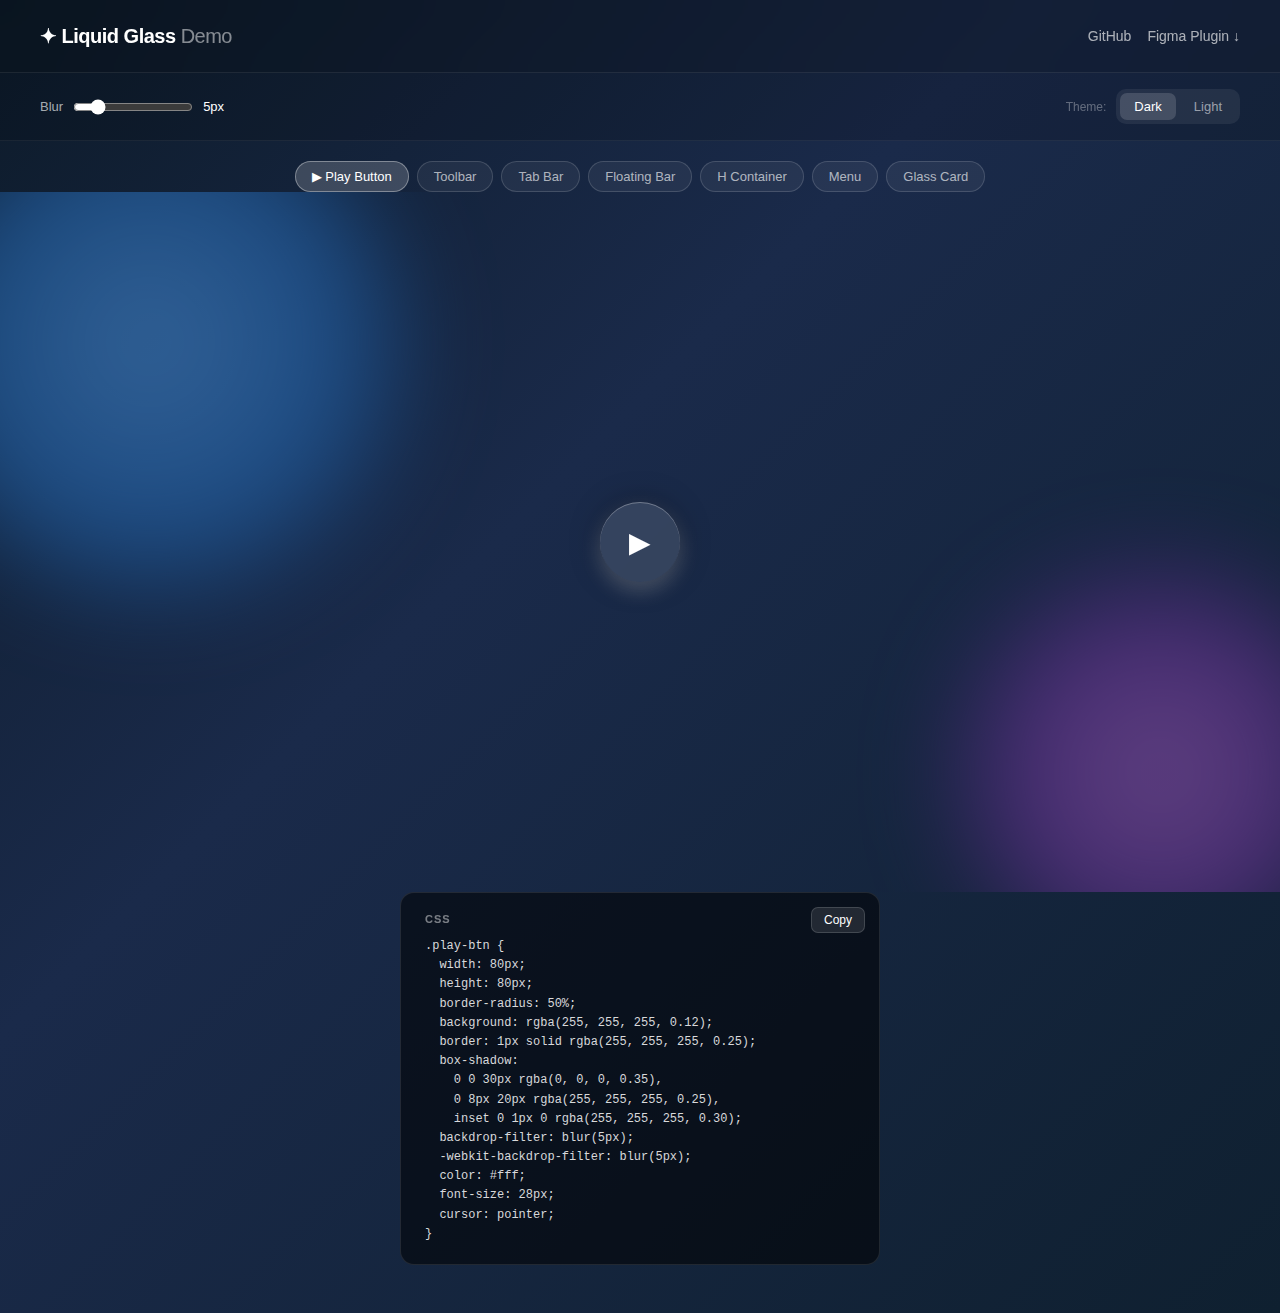
<file: web/index.html>
<!DOCTYPE html>
<html lang="en">
<head>
  <meta charset="UTF-8">
  <meta name="viewport" content="width=device-width, initial-scale=1.0">
  <title>Liquid Glass — Interactive Demo</title>
  <link rel="stylesheet" href="styles.css">
</head>
<body>

  <!-- ── Header ──────────────────────────────────────────────── -->
  <header class="site-header">
    <h1>✦ Liquid Glass <span>Demo</span></h1>
    <nav class="header-links">
      <a href="https://github.com/zaydyaghi-lab/awesome-liquid-glass" target="_blank">GitHub</a>
      <a href="../figma-plugin/manifest.json" download>Figma Plugin ↓</a>
    </nav>
  </header>

  <!-- ── Controls ─────────────────────────────────────────────── -->
  <div class="controls">
    <div class="control-group">
      <label for="blurSlider">Blur</label>
      <input type="range" id="blurSlider" min="0" max="30" step="0.5" value="5">
      <span class="blur-val" id="blurVal">5px</span>
    </div>
    <div class="control-group" style="margin-left:auto">
      <span style="opacity:.5;font-size:12px">Theme:</span>
      <div class="pill-tabs" id="themeToggle">
        <button class="pill-tab active" data-theme="dark">Dark</button>
        <button class="pill-tab" data-theme="light">Light</button>
      </div>
    </div>
  </div>

  <!-- ── Component selector ───────────────────────────────────── -->
  <nav class="component-nav" id="componentNav">
    <button class="active" data-comp="play-button">▶ Play Button</button>
    <button data-comp="toolbar">Toolbar</button>
    <button data-comp="tab-bar">Tab Bar</button>
    <button data-comp="floating-bar">Floating Bar</button>
    <button data-comp="h-container">H Container</button>
    <button data-comp="menu">Menu</button>
    <button data-comp="glass-card">Glass Card</button>
  </nav>

  <!-- ── Stage ────────────────────────────────────────────────── -->
  <main class="stage" id="stage">
    <div class="demo-area" id="demoArea">
      <!-- Injected by script.js -->
    </div>
  </main>

  <!-- ── Code panel ───────────────────────────────────────────── -->
  <section style="padding: 0 40px 48px; max-width: 600px; margin: 0 auto;">
    <div class="code-panel" id="codePanel">
      <h3>CSS</h3>
      <button class="copy-btn" id="copyBtn">Copy</button>
      <pre id="codeBlock"></pre>
    </div>
  </section>

  <!-- ── Toast ────────────────────────────────────────────────── -->
  <div class="toast" id="toast">✓ Copied to clipboard!</div>

  <script src="script.js"></script>
</body>
</html>
</file>
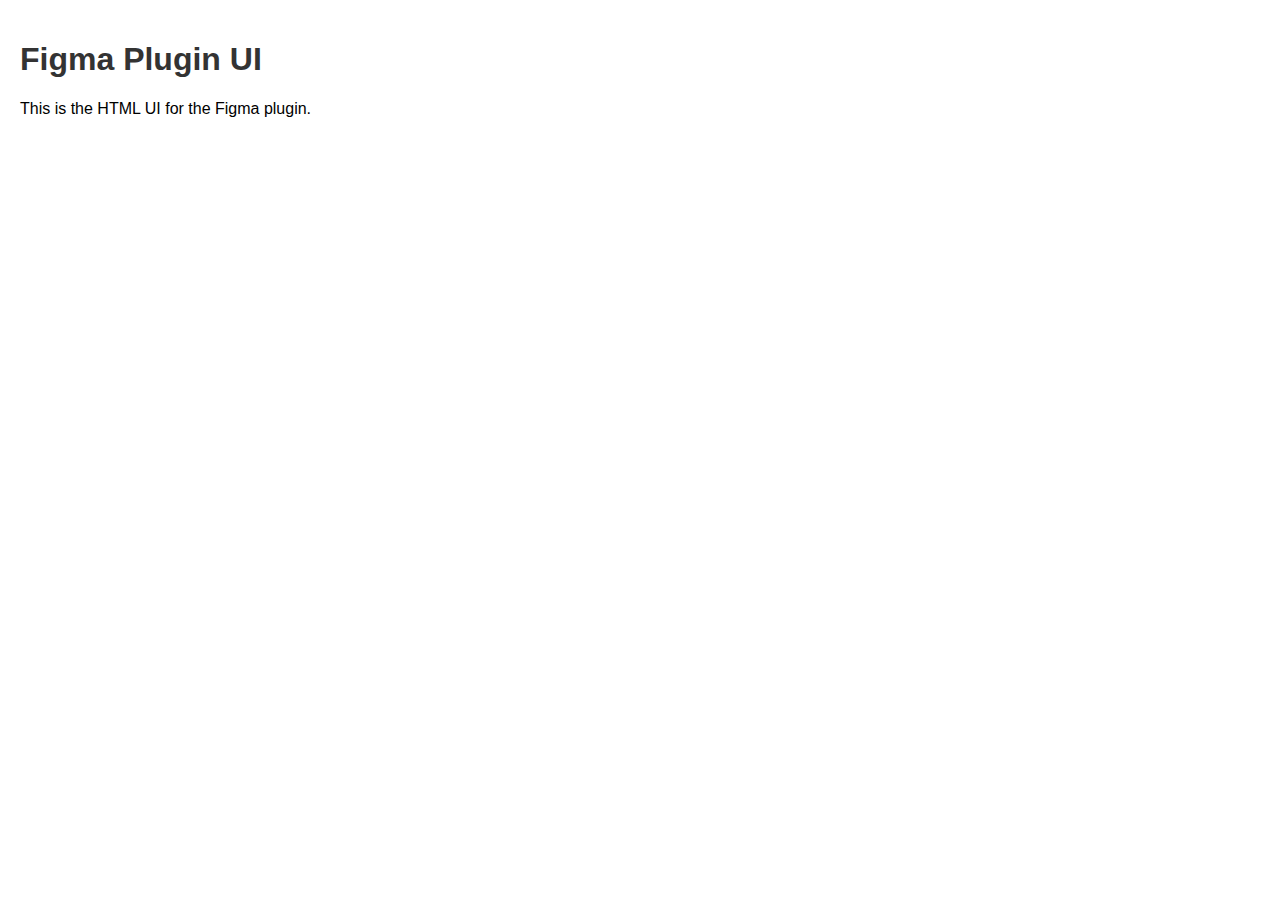
<file: figma-plugin/src/ui.html>
<!DOCTYPE html>
<html lang="en">
<head>
    <meta charset="UTF-8">
    <meta name="viewport" content="width=device-width, initial-scale=1.0">
    <title>UI for Figma Plugin</title>
    <style>
        body { font-family: Arial, sans-serif; margin: 0; padding: 20px; }
        h1 { color: #333; }
    </style>
</head>
<body>
    <h1>Figma Plugin UI</h1>
    <p>This is the HTML UI for the Figma plugin.</p>
</body>
</html>
</file>
<file: web/styles.css>
/* ── Reset ──────────────────────────────────────────────────── */
*, *::before, *::after { box-sizing: border-box; margin: 0; padding: 0; }

/* ── Root & body ────────────────────────────────────────────── */
:root {
  --blur: 5px;
  --fill: rgba(255,255,255,0.12);
  --border: rgba(255,255,255,0.25);
  --shadow-outer: 0 0 30px rgba(0,0,0,0.35);
  --shadow-highlight: 0 8px 20px rgba(255,255,255,0.25);
  --radius: 20px;
}

body {
  font-family: -apple-system, BlinkMacSystemFont, "SF Pro Display", "Segoe UI", sans-serif;
  background: linear-gradient(135deg, #0d1b2a 0%, #1a2a4a 40%, #0f2030 100%);
  min-height: 100vh;
  color: #fff;
}

/* ── Header ─────────────────────────────────────────────────── */
.site-header {
  display: flex;
  align-items: center;
  justify-content: space-between;
  padding: 24px 40px;
  background: rgba(0,0,0,0.25);
  border-bottom: 1px solid rgba(255,255,255,0.08);
  backdrop-filter: blur(20px);
  position: sticky;
  top: 0;
  z-index: 100;
}

.site-header h1 {
  font-size: 20px;
  font-weight: 700;
  letter-spacing: -0.5px;
}
.site-header h1 span { opacity: 0.5; font-weight: 400; }

.header-links {
  display: flex;
  gap: 16px;
}
.header-links a {
  color: rgba(255,255,255,0.65);
  text-decoration: none;
  font-size: 14px;
  transition: color 0.2s;
}
.header-links a:hover { color: #fff; }

/* ── Controls bar ───────────────────────────────────────────── */
.controls {
  display: flex;
  align-items: center;
  gap: 24px;
  padding: 16px 40px;
  background: rgba(0,0,0,0.15);
  border-bottom: 1px solid rgba(255,255,255,0.06);
  flex-wrap: wrap;
}
.control-group {
  display: flex;
  align-items: center;
  gap: 10px;
  font-size: 13px;
  color: rgba(255,255,255,0.65);
}
.control-group label { white-space: nowrap; }
.control-group input[type=range] {
  width: 120px;
  accent-color: rgba(255,255,255,0.7);
}
.blur-val { font-variant-numeric: tabular-nums; color: #fff; min-width: 30px; }

.pill-tabs {
  display: flex;
  gap: 4px;
  background: rgba(255,255,255,0.07);
  border-radius: 10px;
  padding: 4px;
}
.pill-tab {
  padding: 6px 14px;
  border: none;
  background: transparent;
  color: rgba(255,255,255,0.55);
  border-radius: 7px;
  font-size: 13px;
  cursor: pointer;
  transition: background 0.15s, color 0.15s;
}
.pill-tab.active {
  background: rgba(255,255,255,0.15);
  color: #fff;
}

/* ── Stage (backdrop for components) ───────────────────────── */
.stage {
  min-height: calc(100vh - 200px);
  display: flex;
  align-items: center;
  justify-content: center;
  padding: 60px 40px;
  position: relative;
  overflow: hidden;
}

/* Colourful background blobs so backdrop-filter is visible */
.stage::before, .stage::after {
  content: '';
  position: absolute;
  border-radius: 50%;
  filter: blur(50px);
  opacity: 0.6;
  pointer-events: none;
}
.stage::before {
  width: 500px; height: 500px;
  background: radial-gradient(circle, #4a90d9 0%, #1e5fa8 60%, transparent 100%);
  top: -100px; left: -100px;
}
.stage::after {
  width: 400px; height: 400px;
  background: radial-gradient(circle, #9b59b6 0%, #5b2a8a 60%, transparent 100%);
  bottom: -80px; right: -80px;
}

.demo-area {
  position: relative;
  z-index: 1;
  display: flex;
  flex-direction: column;
  align-items: center;
  gap: 32px;
  width: 100%;
  max-width: 480px;
}

/* ── The liquid-glass mixin (applied to every component) ─── */
.glass {
  background: var(--fill);
  border: 1px solid var(--border);
  border-radius: var(--radius);
  box-shadow: var(--shadow-outer), var(--shadow-highlight),
              inset 0 1px 0 rgba(255,255,255,0.3);
  backdrop-filter: blur(var(--blur));
  -webkit-backdrop-filter: blur(var(--blur));
  transition: box-shadow 0.3s, backdrop-filter 0.3s;
}

/* ── Play Button ────────────────────────────────────────────── */
.play-button-wrap {
  display: flex;
  align-items: center;
  justify-content: center;
}
.play-btn {
  width: 80px; height: 80px;
  border-radius: 50%;
  border: none;
  cursor: pointer;
  display: flex; align-items: center; justify-content: center;
  font-size: 28px;
  color: #fff;
  transition: transform 0.15s;
}
.play-btn:hover  { transform: scale(1.06); }
.play-btn:active { transform: scale(0.96); }

/* ── Toolbar ────────────────────────────────────────────────── */
.toolbar {
  width: 100%;
  border-radius: 0;
  display: flex;
  align-items: center;
  padding: 10px 16px;
  gap: 8px;
}
.toolbar-start { display: flex; gap: 8px; }
.toolbar-end   { margin-left: auto; }
.icon-btn {
  width: 36px; height: 36px;
  border-radius: 50%;
  border: none;
  background: rgba(255,255,255,0.12);
  color: #fff;
  font-size: 18px;
  cursor: pointer;
  display: flex; align-items: center; justify-content: center;
  transition: background 0.15s;
}
.icon-btn:hover { background: rgba(255,255,255,0.22); }
.toolbar-title { flex: 1; text-align: center; font-size: 15px; font-weight: 600; }

/* ── Tab Bar ─────────────────────────────────────────────────── */
.tab-bar {
  width: 100%;
  display: flex;
  border-radius: 0;
  padding: 8px 0 2px;
}
.tab-item {
  flex: 1;
  display: flex; flex-direction: column; align-items: center;
  gap: 3px;
  padding: 6px 0;
  border: none;
  background: transparent;
  color: rgba(255,255,255,0.55);
  cursor: pointer;
  font-size: 10px;
  position: relative;
  transition: color 0.15s;
}
.tab-item.active { color: #fff; }
.tab-icon { font-size: 22px; }
.tab-badge {
  position: absolute;
  top: 4px;
  right: calc(50% - 22px);
  background: #ff3b30;
  color: #fff;
  border-radius: 10px;
  font-size: 9px;
  font-weight: 700;
  padding: 1px 5px;
  min-width: 16px;
  text-align: center;
}

/* ── Floating Bar ───────────────────────────────────────────── */
.floating-bar-wrap {
  display: flex;
  align-items: center;
  gap: 12px;
  width: 100%;
  justify-content: center;
}
.action-bar {
  display: flex;
  align-items: center;
  gap: 8px;
  padding: 12px 20px;
  border-radius: 32px;
  flex: 1;
  justify-content: space-around;
}
.action-bar .icon-btn { font-size: 20px; }
.fab {
  width: 52px; height: 52px;
  border-radius: 50%;
  border: none;
  font-size: 22px;
  color: #fff;
  cursor: pointer;
  display: flex; align-items: center; justify-content: center;
  flex-shrink: 0;
  transition: transform 0.15s;
}
.fab:hover { transform: scale(1.06); }

/* ── H Container ────────────────────────────────────────────── */
.h-container {
  width: 100%;
  display: flex;
  align-items: center;
  padding: 20px 32px;
  border-radius: var(--radius);
}
.h-container .icon-btn { font-size: 22px; }
.h-title { flex: 1; text-align: center; font-size: 18px; font-weight: 600; }

/* ── Menu ───────────────────────────────────────────────────── */
.menu-wrap { width: 100%; max-width: 260px; }
.menu-header {
  display: flex;
  align-items: center;
  justify-content: space-between;
  padding: 14px 18px;
  font-weight: 600;
  font-size: 15px;
  border-bottom: 1px solid rgba(255,255,255,0.1);
}
.menu-item {
  display: flex;
  align-items: center;
  gap: 14px;
  padding: 14px 18px;
  font-size: 14px;
  cursor: pointer;
  transition: background 0.12s;
  border: none;
  background: transparent;
  color: #fff;
  width: 100%;
  text-align: left;
}
.menu-item:hover { background: rgba(255,255,255,0.08); }
.menu-item + .menu-item { border-top: 1px solid rgba(255,255,255,0.06); }
.menu-icon { font-size: 18px; opacity: 0.8; width: 24px; text-align: center; }

/* ── Glass Card ─────────────────────────────────────────────── */
.glass-card {
  width: 100%; max-width: 320px;
  padding: 28px;
  border-radius: var(--radius);
  position: relative;
}
.glass-card h2 { font-size: 22px; font-weight: 700; margin-bottom: 8px; }
.glass-card p  { font-size: 14px; opacity: 0.65; line-height: 1.5; margin-bottom: 20px; }
.card-fab {
  position: absolute;
  bottom: -22px; right: 22px;
  width: 52px; height: 52px;
  border-radius: 50%;
  border: none;
  font-size: 26px;
  color: #fff;
  cursor: pointer;
  display: flex; align-items: center; justify-content: center;
  transition: transform 0.15s;
}
.card-fab:hover { transform: scale(1.08); }

/* ── Code panel ─────────────────────────────────────────────── */
.code-panel {
  background: rgba(0,0,0,0.55);
  border: 1px solid rgba(255,255,255,0.1);
  border-radius: 14px;
  padding: 20px 24px;
  width: 100%;
  max-width: 480px;
  position: relative;
  z-index: 1;
  margin: 0 auto;
}
.code-panel h3 {
  font-size: 11px;
  text-transform: uppercase;
  letter-spacing: 1px;
  opacity: 0.45;
  margin-bottom: 12px;
}
.code-panel pre {
  font-family: "SF Mono", "Fira Code", monospace;
  font-size: 12px;
  line-height: 1.6;
  color: rgba(255,255,255,0.85);
  white-space: pre-wrap;
  word-break: break-all;
}
.code-panel .copy-btn {
  position: absolute;
  top: 14px; right: 14px;
  background: rgba(255,255,255,0.1);
  border: 1px solid rgba(255,255,255,0.15);
  border-radius: 7px;
  color: #fff;
  font-size: 12px;
  padding: 5px 12px;
  cursor: pointer;
  transition: background 0.15s;
}
.code-panel .copy-btn:hover { background: rgba(255,255,255,0.18); }
.code-panel .copy-btn.copied { background: rgba(52,199,89,0.3); border-color: rgba(52,199,89,0.5); }

/* ── Nav pills (component selector) ───────────────────────── */
.component-nav {
  display: flex;
  gap: 8px;
  flex-wrap: wrap;
  padding: 20px 40px 0;
  justify-content: center;
}
.component-nav button {
  padding: 7px 16px;
  border-radius: 20px;
  border: 1px solid rgba(255,255,255,0.15);
  background: rgba(255,255,255,0.06);
  color: rgba(255,255,255,0.65);
  font-size: 13px;
  cursor: pointer;
  transition: background 0.15s, color 0.15s, border-color 0.15s;
}
.component-nav button:hover {
  background: rgba(255,255,255,0.12);
  color: #fff;
}
.component-nav button.active {
  background: rgba(255,255,255,0.18);
  border-color: rgba(255,255,255,0.35);
  color: #fff;
}

/* ── Toast ──────────────────────────────────────────────────── */
.toast {
  position: fixed;
  bottom: 24px; left: 50%;
  transform: translateX(-50%) translateY(16px);
  background: rgba(52,199,89,0.92);
  color: #fff;
  padding: 10px 22px;
  border-radius: 24px;
  font-size: 13px;
  font-weight: 500;
  opacity: 0;
  pointer-events: none;
  transition: opacity 0.25s, transform 0.25s;
  z-index: 999;
}
.toast.show {
  opacity: 1;
  transform: translateX(-50%) translateY(0);
}

/* ── Responsive ─────────────────────────────────────────────── */
@media (max-width: 600px) {
  .site-header { padding: 16px 20px; }
  .controls     { padding: 12px 20px; gap: 16px; }
  .stage        { padding: 40px 20px; }
  .component-nav { padding: 16px 20px 0; }
}
</file>
